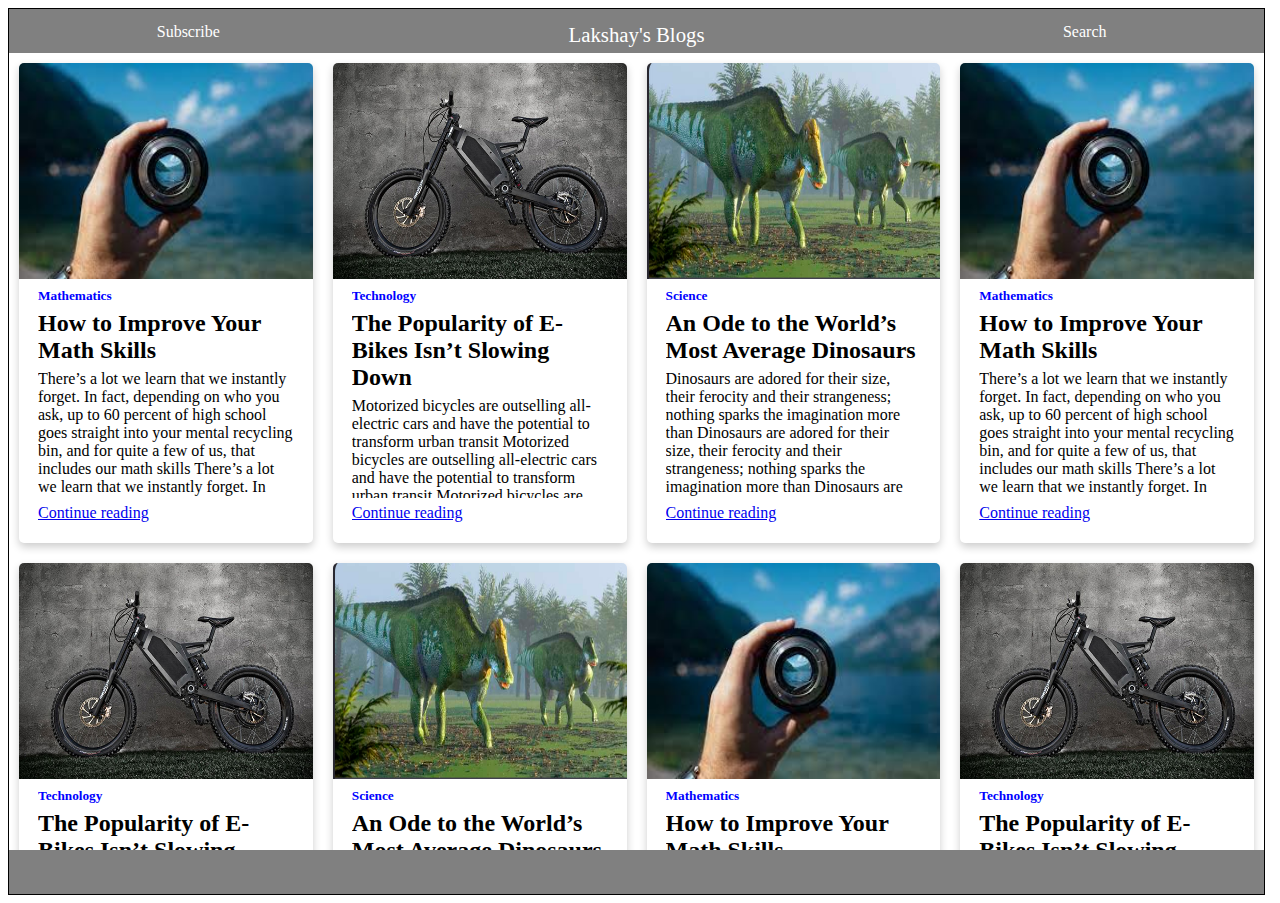
<file: index.html>
<!DOCTYPE html>
<html lang="en">

<head>
    <meta charset="UTF-8">
    <meta http-equiv="X-UA-Compatible" content="IE=edge">
    <meta name="viewport" content="width=device-width, initial-scale=1.0">
    <title>Lakshay Blogs</title>
    <link rel="stylesheet" href="assets/css/header.css">
    <link rel="stylesheet" href="assets/css/homePageLayout.css">
    <link rel="stylesheet" href="assets/css/postCard.css">
    <link rel="stylesheet" href="assets/css/footer.css">
</head>

<body>
    <div class="container">
        <div class="header">
            <ul class="navbar">
                <li class="leftListItem"><a href="#" target="nav">Subscribe</a></li>
                <li class="centerListItem"><a href="#" target="nav">Lakshay's Blogs</a></li>
                <li class="rightListItem"><a href="#" target="nav">Search</a></li>
            </ul>
        </div>
        <div class="content">
            <div class="postsGrid">
                <div class="postBox">
                    <div class="card">
                        <img src="assets/img/sample.jpg" alt="sampleImage">
                        <div class="cardContainer">
                            <h5 class="category">Mathematics</h5>
                            <h1 class="postTitle">How to Improve Your Math Skills</h1>
                            <p>There’s a lot we learn that we instantly forget. In fact, depending on who you ask, up to
                                60 percent of high school goes straight into your mental recycling bin, and for quite a
                                few of us, that includes our math skills
                                There’s a lot we learn that we instantly forget. In fact, depending on who you ask, up
                                to
                                60 percent of high school goes straight into your mental recycling bin, and for quite a
                                few of us, that includes our math skills </p>
                            <a href="modules/views/blogPost.html">Continue reading</a>
                        </div>
                    </div>
                </div>
                <div class="postBox">
                    <div class="card">
                        <img src="assets/img/ebike.jpg" alt="ebikeImage">
                        <div class="cardContainer">
                            <h5 class="category">Technology</h5>
                            <h1 class="postTitle">The Popularity of E-Bikes Isn’t Slowing Down</h1>
                            <p>Motorized bicycles are outselling all-electric cars and have the potential to transform
                                urban transit Motorized bicycles are outselling all-electric cars and have the potential
                                to transform
                                urban transit Motorized bicycles are outselling all-electric cars and have the potential
                                to transform
                                urban transit Motorized bicycles are outselling all-electric cars and have the potential
                                to transform
                                urban transit</p>
                            <a href="modules/views/404.html">Continue reading</a>
                        </div>
                    </div>
                </div>
                <div class="postBox">
                    <div class="card">
                        <img src="assets/img/dinosaure.png" alt="dinosaure-img">
                        <div class="cardContainer">
                            <h5 class="category">Science</h5>
                            <h1 class="postTitle">An Ode to the World’s Most Average Dinosaurs</h1>
                            <p>Dinosaurs are adored for their size, their ferocity and their strangeness;
                                nothing sparks the imagination more than Dinosaurs are adored for their size, their
                                ferocity and their strangeness;
                                nothing sparks the imagination more than Dinosaurs are adored for their size, their
                                ferocity and their strangeness;
                                nothing sparks the imagination more than
                            </p>
                            <a href="modules/views/404.html">Continue reading</a>
                        </div>
                    </div>
                </div>
                <div class="postBox">
                    <div class="card">
                        <img src="assets/img/sample.jpg" alt="sampleImage">
                        <div class="cardContainer">
                            <h5 class="category">Mathematics</h5>
                            <h1 class="postTitle">How to Improve Your Math Skills</h1>
                            <p>There’s a lot we learn that we instantly forget. In fact, depending on who you ask, up to
                                60 percent of high school goes straight into your mental recycling bin, and for quite a
                                few of us, that includes our math skills
                                There’s a lot we learn that we instantly forget. In fact, depending on who you ask, up
                                to
                                60 percent of high school goes straight into your mental recycling bin, and for quite a
                                few of us, that includes our math skills </p>
                            <a href="modules/views/blogPost.html">Continue reading</a>
                        </div>
                    </div>
                </div>
                <div class="postBox">
                    <div class="card">
                        <img src="assets/img/ebike.jpg" alt="ebikeImage">
                        <div class="cardContainer">
                            <h5 class="category">Technology</h5>
                            <h1 class="postTitle">The Popularity of E-Bikes Isn’t Slowing Down</h1>
                            <p>Motorized bicycles are outselling all-electric cars and have the potential to transform
                                urban transit Motorized bicycles are outselling all-electric cars and have the potential
                                to transform
                                urban transit Motorized bicycles are outselling all-electric cars and have the potential
                                to transform
                                urban transit Motorized bicycles are outselling all-electric cars and have the potential
                                to transform
                                urban transit</p>
                            <a href="modules/views/404.html">Continue reading</a>
                        </div>
                    </div>
                </div>
                <div class="postBox">
                    <div class="card">
                        <img src="assets/img/dinosaure.png" alt="dinosaure-img">
                        <div class="cardContainer">
                            <h5 class="category">Science</h5>
                            <h1 class="postTitle">An Ode to the World’s Most Average Dinosaurs</h1>
                            <p>Dinosaurs are adored for their size, their ferocity and their strangeness;
                                nothing sparks the imagination more than Dinosaurs are adored for their size, their
                                ferocity and their strangeness;
                                nothing sparks the imagination more than Dinosaurs are adored for their size, their
                                ferocity and their strangeness;
                                nothing sparks the imagination more than
                            </p>
                            <a href="modules/views/404.html">Continue reading</a>
                        </div>
                    </div>
                </div>
                <div class="postBox">
                    <div class="card">
                        <img src="assets/img/sample.jpg" alt="sampleImage">
                        <div class="cardContainer">
                            <h5 class="category">Mathematics</h5>
                            <h1 class="postTitle">How to Improve Your Math Skills</h1>
                            <p>There’s a lot we learn that we instantly forget. In fact, depending on who you ask, up to
                                60 percent of high school goes straight into your mental recycling bin, and for quite a
                                few of us, that includes our math skills
                                There’s a lot we learn that we instantly forget. In fact, depending on who you ask, up
                                to
                                60 percent of high school goes straight into your mental recycling bin, and for quite a
                                few of us, that includes our math skills </p>
                            <a href="modules/views/blogPost.html">Continue reading</a>
                        </div>
                    </div>
                </div>
                <div class="postBox">
                    <div class="card">
                        <img src="assets/img/ebike.jpg" alt="ebikeImage">
                        <div class="cardContainer">
                            <h5 class="category">Technology</h5>
                            <h1 class="postTitle">The Popularity of E-Bikes Isn’t Slowing Down</h1>
                            <p>Motorized bicycles are outselling all-electric cars and have the potential to transform
                                urban transit Motorized bicycles are outselling all-electric cars and have the potential
                                to transform
                                urban transit Motorized bicycles are outselling all-electric cars and have the potential
                                to transform
                                urban transit Motorized bicycles are outselling all-electric cars and have the potential
                                to transform
                                urban transit</p>
                            <a href="modules/views/404.html">Continue reading</a>
                        </div>
                    </div>
                </div>
                <div class="postBox">
                    <div class="card">
                        <img src="assets/img/dinosaure.png" alt="dinosaure-img">
                        <div class="cardContainer">
                            <h5 class="category">Science</h5>
                            <h1 class="postTitle">An Ode to the World’s Most Average Dinosaurs</h1>
                            <p>Dinosaurs are adored for their size, their ferocity and their strangeness;
                                nothing sparks the imagination more than Dinosaurs are adored for their size, their
                                ferocity and their strangeness;
                                nothing sparks the imagination more than Dinosaurs are adored for their size, their
                                ferocity and their strangeness;
                                nothing sparks the imagination more than
                            </p>
                            <a href="modules/views/404.html">Continue reading</a>
                        </div>
                    </div>
                </div>
                <div class="postBox">
                    <div class="card">
                        <img src="assets/img/sample.jpg" alt="sampleImage">
                        <div class="cardContainer">
                            <h5 class="category">Mathematics</h5>
                            <h1 class="postTitle">How to Improve Your Math Skills</h1>
                            <p>There’s a lot we learn that we instantly forget. In fact, depending on who you ask, up to
                                60 percent of high school goes straight into your mental recycling bin, and for quite a
                                few of us, that includes our math skills
                                There’s a lot we learn that we instantly forget. In fact, depending on who you ask, up
                                to
                                60 percent of high school goes straight into your mental recycling bin, and for quite a
                                few of us, that includes our math skills </p>
                            <a href="modules/views/blogPost.html">Continue reading</a>
                        </div>
                    </div>
                </div>
                <div class="postBox">
                    <div class="card">
                        <img src="assets/img/ebike.jpg" alt="ebikeImage">
                        <div class="cardContainer">
                            <h5 class="category">Technology</h5>
                            <h1 class="postTitle">The Popularity of E-Bikes Isn’t Slowing Down</h1>
                            <p>Motorized bicycles are outselling all-electric cars and have the potential to transform
                                urban transit Motorized bicycles are outselling all-electric cars and have the potential
                                to transform
                                urban transit Motorized bicycles are outselling all-electric cars and have the potential
                                to transform
                                urban transit Motorized bicycles are outselling all-electric cars and have the potential
                                to transform
                                urban transit</p>
                            <a href="modules/views/404.html">Continue reading</a>
                        </div>
                    </div>
                </div>
                <div class="postBox">
                    <div class="card">
                        <img src="assets/img/dinosaure.png" alt="dinosaure-img">
                        <div class="cardContainer">
                            <h5 class="category">Science</h5>
                            <h1 class="postTitle">An Ode to the World’s Most Average Dinosaurs</h1>
                            <p>Dinosaurs are adored for their size, their ferocity and their strangeness;
                                nothing sparks the imagination more than Dinosaurs are adored for their size, their
                                ferocity and their strangeness;
                                nothing sparks the imagination more than Dinosaurs are adored for their size, their
                                ferocity and their strangeness;
                                nothing sparks the imagination more than
                            </p>
                            <a href="modules/views/404.html">Continue reading</a>
                        </div>
                    </div>
                </div>
            </div>
        </div>

        <footer class="footer">
            <span id="clock"></span>
        </footer>
    </div>
    </div>
    <script type="text/javascript">
        var clockElement = document.getElementById('clock');

        function clock() {
            clockElement.textContent = new Date().toString();
        }

        setInterval(clock, 1000);
    </script>
</body>

</html>
</file>
<file: assets/css/header.css>
.navbar {
    display: flex;
    list-style-type: none;
    margin: 0;
    padding: 0;
    overflow: hidden;
    background-color: gray;
    /* border: 1px solid red; */
    justify-content: center;
    width: calc(100vw - 25px);
}

.leftListItem {
    /* float: left; */
    width: 100%;
    justify-content: center;
    align-items: center;
}

@media (min-width: 500px) {
    .centerListItem {
        overflow: hidden;
        justify-content: center;
        align-items: center;
        font-size: 1.3em;
        width: 150%;
    }
}

@media (max-width: 500px) {
    .centerListItem {
        overflow: hidden;
        justify-content: center;
        align-items: center;
        font-size: 1em;
        width: 150%;
    }
}

.rightListItem{
    /* float: right; */
    width: 100%;
}

a[target=nav] {
    display: block;
    color: white;
    text-align: center;
    padding: 14px 16px;
    text-decoration: none;
}

a[target=nav]:hover{
    background-color: black;
}
</file>
<file: assets/css/homePageLayout.css>
@import "lowEndDevicesConfig.css";
@import "midEndDevicesConfig.css";
@import "highEndDevicesConfig.css";

.container{
    display: grid;
    grid-template-columns: 50% 50%;
    grid-template-rows: 5% 90% 5%;
    grid-template-areas:
                "hd hd hd"
                "main main main"
                "ft ft ft";
    border: 1px solid black;
    height: calc(100vh - 15px);
    width: calc(100vw - 25px);
}

.box {
    display: flex;
    flex-direction: row;
    /* border: 1px solid black; */
    background:white;
}

.header {
    grid-area: hd;
    background-color:gray;
    overflow: hidden;
}

.content {
    grid-area: main;
    /* border: 1px solid brown; */
    overflow:scroll;
}

.postBox {
    display: flex;
    align-items: center;
    justify-content: center;
    /* border: 1px solid purple; */
    padding: 15px;
    margin: 10px;
    /* align-items: center; */
    justify-content: baseline;
    position: relative;
}
</file>
<file: assets/css/postCard.css>
.card {
    box-shadow: 0 4px 8px 0 rgba(0,0,0,0.2);
    transition: 0.3s;
    width: 100%;
    border-radius: 5px;
    height: 100%;
    position: absolute;
    right: 0;
    top: 0;
}
  
.card:hover {
    box-shadow: 0 8px 16px 0 rgba(0,0,0,0.2);
}
  
img {
    border-radius: 5px 5px 0 0;
    width: 100%;
    height: 45%;
}
  
.cardContainer {
    display: grid;
    /* border: 2px solid red; */
    padding: 2px 16px;
    height: 50%;
    grid-auto-rows: minmax(auto, auto);
}

.cardContainer > * {
    /* border: 1px red solid; */
    margin: 3px;
    display: flex;
    overflow: hidden;
    text-overflow: ellipsis;
}

.category {
    text-decoration-style: dotted;
    color: blue;
}

.postTitle {
    font-size: 1.5em;
}
</file>
<file: assets/css/footer.css>
.footer {
    grid-area: ft;
    display: flex;
    background-color:gray;
    min-height: auto;
    justify-content: center;
    align-items: center;
}

#clock {
    color: white;
}
</file>
